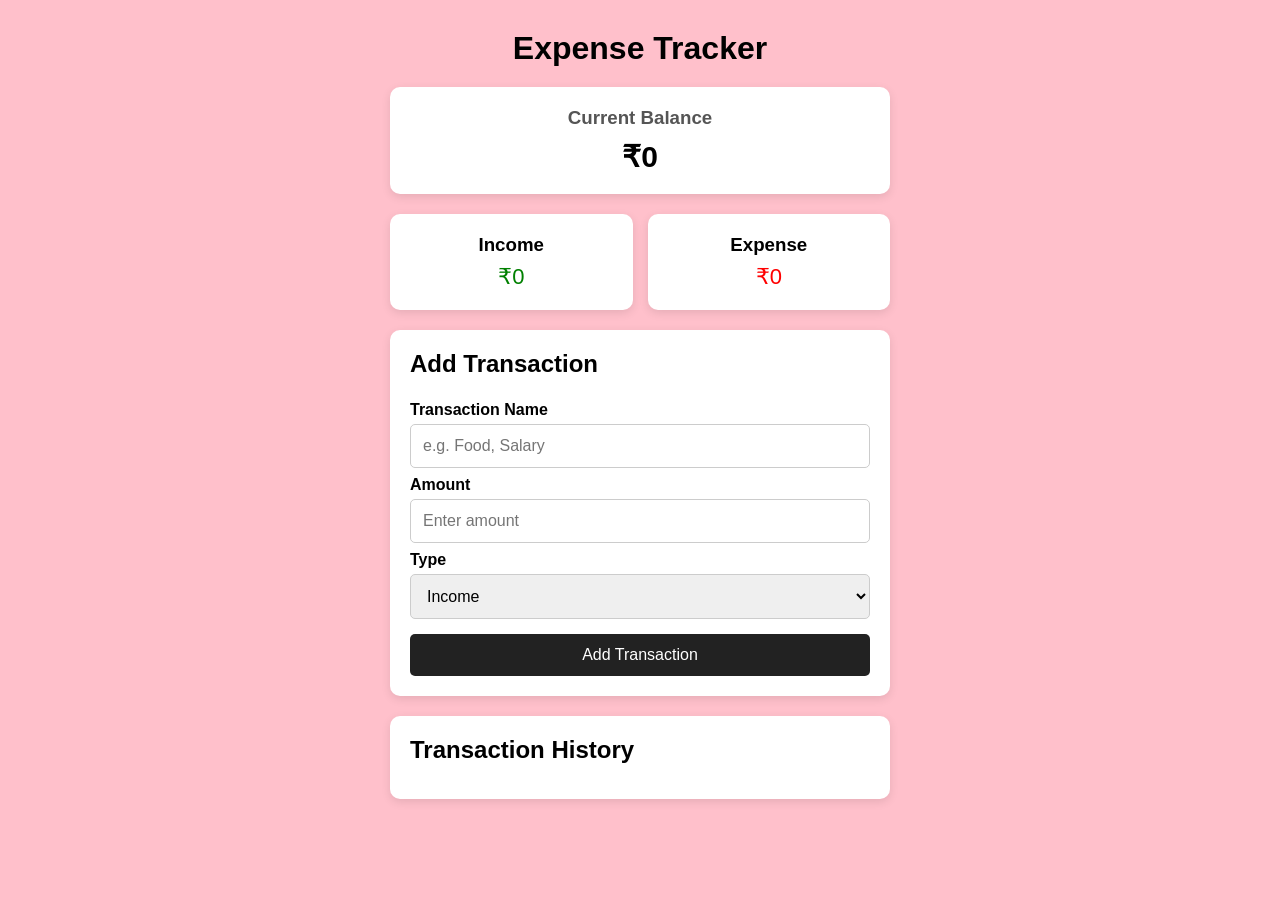
<file: index.html>
<!DOCTYPE html>
<html lang="en">
<head>
    <meta charset="UTF-8">
    <meta name="viewport" content="width=device-width, initial-scale=1.0">

    <title>Expense Tracker</title>

    <link rel="stylesheet" href="styles.css">
</head>

<body>
    <div class="container">
    <h1>Expense Tracker</h1>
    <div class="balance-box">
    <h3>Current Balance</h3>
    <h2 id="balance">₹0</h2>
     </div>

    <div class="summary">
        <div class="income">
        <h3>Income</h3>
          <p id="income">₹0</p>
        </div>
        <div class="expense">
        <h3>Expense</h3>
         <p id="expense">₹0</p>
        </div>
        </div>
     <div class="form-box">
            <h2>Add Transaction</h2>
            <form id="transaction-form">

    <label>Transaction Name</label>
        <input 
         type="text" 
         id="text" 
    placeholder="e.g. Food, Salary"
            required
                >
     <label>Amount</label>
         <input 
        type="number" 
        id="amount" 
        placeholder="Enter amount"
         required
                >
             <label>Type</label>
                <select id="type">
        <option value="income">Income</option>
        <option value="expense">Expense</option>
        </select>

    <button type="submit">Add Transaction</button>
     </form>
        </div>
        <div class="history">
        <h2>Transaction History</h2>
        <ul id="transaction-list"></ul>
        </div>
    </div>
    <script src="script.js"></script>
</body>
</html>
</file>
<file: styles.css>
* {
margin: 0;
padding: 0;
box-sizing: border-box;
}

body {
 font-family: Arial, sans-serif;
background: pink;
min-height: 100vh;
padding: 30px 15px;
}

.container {
    width: 100%;
    max-width: 500px;
    margin: auto;
}

h1 {
    text-align: center;
    margin-bottom: 20px;
}

.balance-box {
 background:white;
 padding: 20px;
text-align: center;
border-radius: 10px;
 margin-bottom: 20px;
box-shadow: 0 3px 10px rgba(0, 0, 0, 0.1);
}

.balance-box h3 {
    color: #555;
}

.balance-box h2 {
    margin-top: 10px;
    font-size: 30px;
}

.summary {
    display: flex;
    gap: 15px;
    margin-bottom: 20px;
}
.income,
.expense {
 width: 50%;
background: white;
padding: 20px;
text-align: center;
 border-radius: 10px;
box-shadow: 0 3px 10px rgba(0, 0, 0, 0.1);
}

.income p {
color: green;
    font-size: 22px;
    margin-top: 8px;
}

.expense p {
    color: red;
    font-size: 22px;
    margin-top: 8px;
}

.form-box,
.history {
 background: white;
 padding: 20px;
 border-radius: 10px;
margin-bottom: 20px;
box-shadow: 0 3px 10px rgba(0, 0, 0, 0.1);
}

.form-box h2,
.history h2 {
    margin-bottom: 15px;
}

form {
 display: flex;
 flex-direction: column;
}

label {
    margin: 8px 0 5px;
    font-weight: bold;
}

input,
select {
 padding: 12px;
border: 1px solid #ccc;
 border-radius: 5px;
font-size: 16px;
}

button {
margin-top: 15px;
 padding: 12px;
 border: none;
 border-radius: 5px;
background: #222;
color: white;
font-size: 16px;
cursor: pointer;

}
button:hover {
    background: #444;
}
#transaction-list {
    list-style: none;
}
.transaction {
 display: flex;
 justify-content: space-between;
 align-items: center;
padding: 12px;
margin-bottom: 10px;
  background: #f7f7f7;
border-radius: 5px;
 border-right: 5px solid;
}

.transaction.income {
    border-color: green;
}

.transaction.expense {
    border-color: red;
}

.transaction-info {
    display: flex;
    flex-direction: column;
    gap: 5px;
}

.transaction-amount {
    font-weight: bold;
}

.delete-btn {
    background: red;
    padding: 7px 10px;
    margin: 0;
    font-size: 14px;
}

@media (max-width: 500px) {

 .summary {
        flex-direction: column;
    }

 .income,
    .expense {
        width: 100%;
    }

}
</file>
<file: vishwa.css>
* {
margin: 0;
padding: 0;
box-sizing: border-box;
}

body {
 font-family: Arial, sans-serif;
background: pink;
min-height: 100vh;
padding: 30px 15px;
}

.container {
    width: 100%;
    max-width: 500px;
    margin: auto;
}

h1 {
    text-align: center;
    margin-bottom: 20px;
}

.balance-box {
 background:white;
 padding: 20px;
text-align: center;
border-radius: 10px;
 margin-bottom: 20px;
box-shadow: 0 3px 10px rgba(0, 0, 0, 0.1);
}

.balance-box h3 {
    color: #555;
}

.balance-box h2 {
    margin-top: 10px;
    font-size: 30px;
}

.summary {
    display: flex;
    gap: 15px;
    margin-bottom: 20px;
}
.income,
.expense {
 width: 50%;
background: white;
padding: 20px;
text-align: center;
 border-radius: 10px;
box-shadow: 0 3px 10px rgba(0, 0, 0, 0.1);
}

.income p {
color: green;
    font-size: 22px;
    margin-top: 8px;
}

.expense p {
    color: red;
    font-size: 22px;
    margin-top: 8px;
}

.form-box,
.history {
 background: white;
 padding: 20px;
 border-radius: 10px;
margin-bottom: 20px;
box-shadow: 0 3px 10px rgba(0, 0, 0, 0.1);
}

.form-box h2,
.history h2 {
    margin-bottom: 15px;
}

form {
 display: flex;
 flex-direction: column;
}

label {
    margin: 8px 0 5px;
    font-weight: bold;
}

input,
select {
 padding: 12px;
border: 1px solid #ccc;
 border-radius: 5px;
font-size: 16px;
}

button {
margin-top: 15px;
 padding: 12px;
 border: none;
 border-radius: 5px;
background: #222;
color: white;
font-size: 16px;
cursor: pointer;

}
button:hover {
    background: #444;
}
#transaction-list {
    list-style: none;
}
.transaction {
 display: flex;
 justify-content: space-between;
 align-items: center;
padding: 12px;
margin-bottom: 10px;
  background: #f7f7f7;
border-radius: 5px;
 border-right: 5px solid;
}

.transaction.income {
    border-color: green;
}

.transaction.expense {
    border-color: red;
}

.transaction-info {
    display: flex;
    flex-direction: column;
    gap: 5px;
}

.transaction-amount {
    font-weight: bold;
}

.delete-btn {
    background: red;
    padding: 7px 10px;
    margin: 0;
    font-size: 14px;
}

@media (max-width: 500px) {

 .summary {
        flex-direction: column;
    }

 .income,
    .expense {
        width: 100%;
    }

}
</file>
